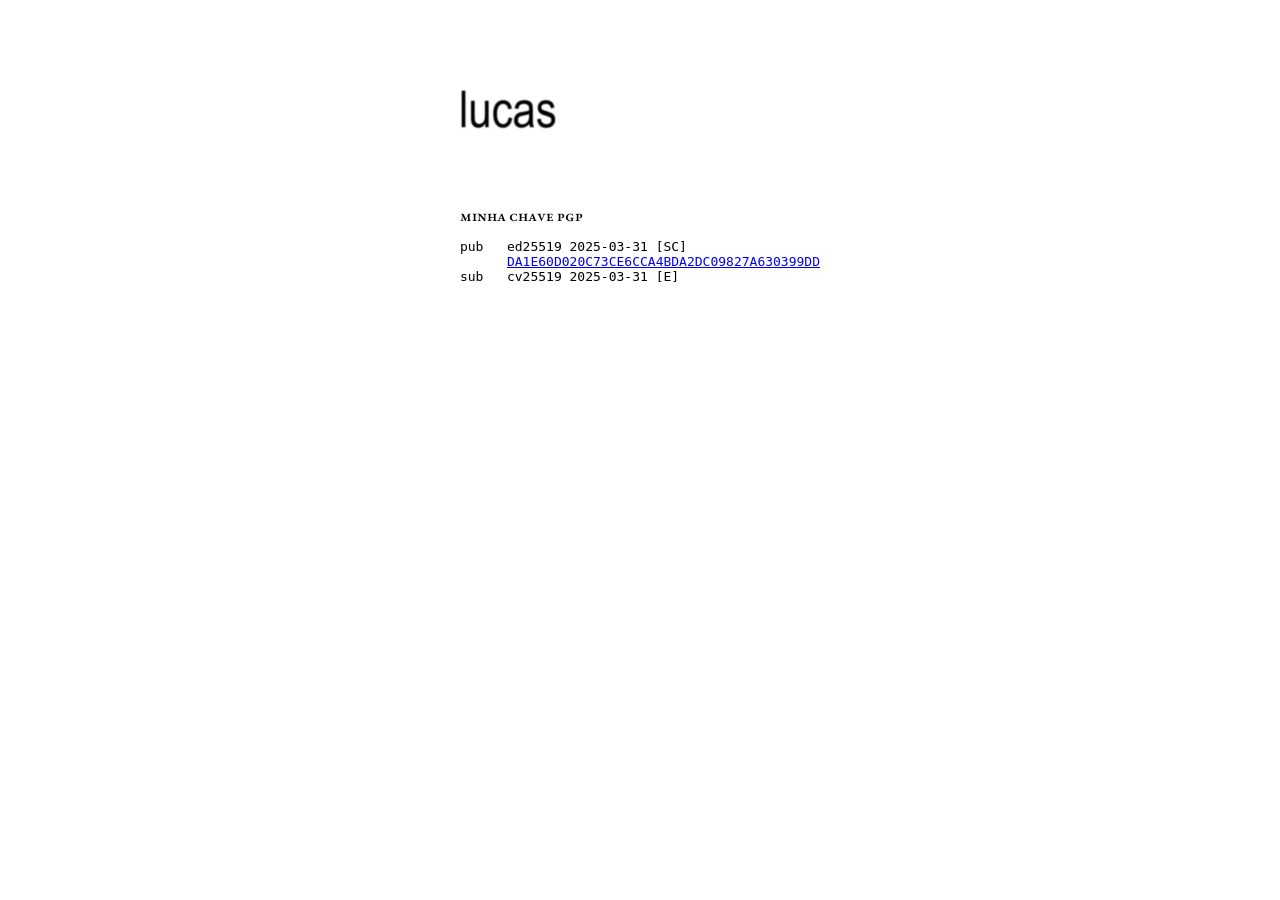
<file: index.html>
<!DOCTYPE html>
<html lang="pt">
<head>
<meta charset="utf-8">
<meta name="viewport" content="width=device-width, initial-scale=1">
<link href="estilo.css" rel="stylesheet" type="text/css">
<meta name="robots" content="noindex, nofollow">
<title>página inicial</title>
</head>

<body>

<main>

<img src="lucas.webp" alt="" width="120" height="120">

<article>

<h2>Minha chave PGP</h2>
<pre>pub   ed25519 2025-03-31 [SC]
      <a href="chave.asc">DA1E60D020C73CE6CCA4BDA2DC09827A630399DD</a>
sub   cv25519 2025-03-31 [E]
</pre>

</article>

</main>
</body>
</html>
</file>
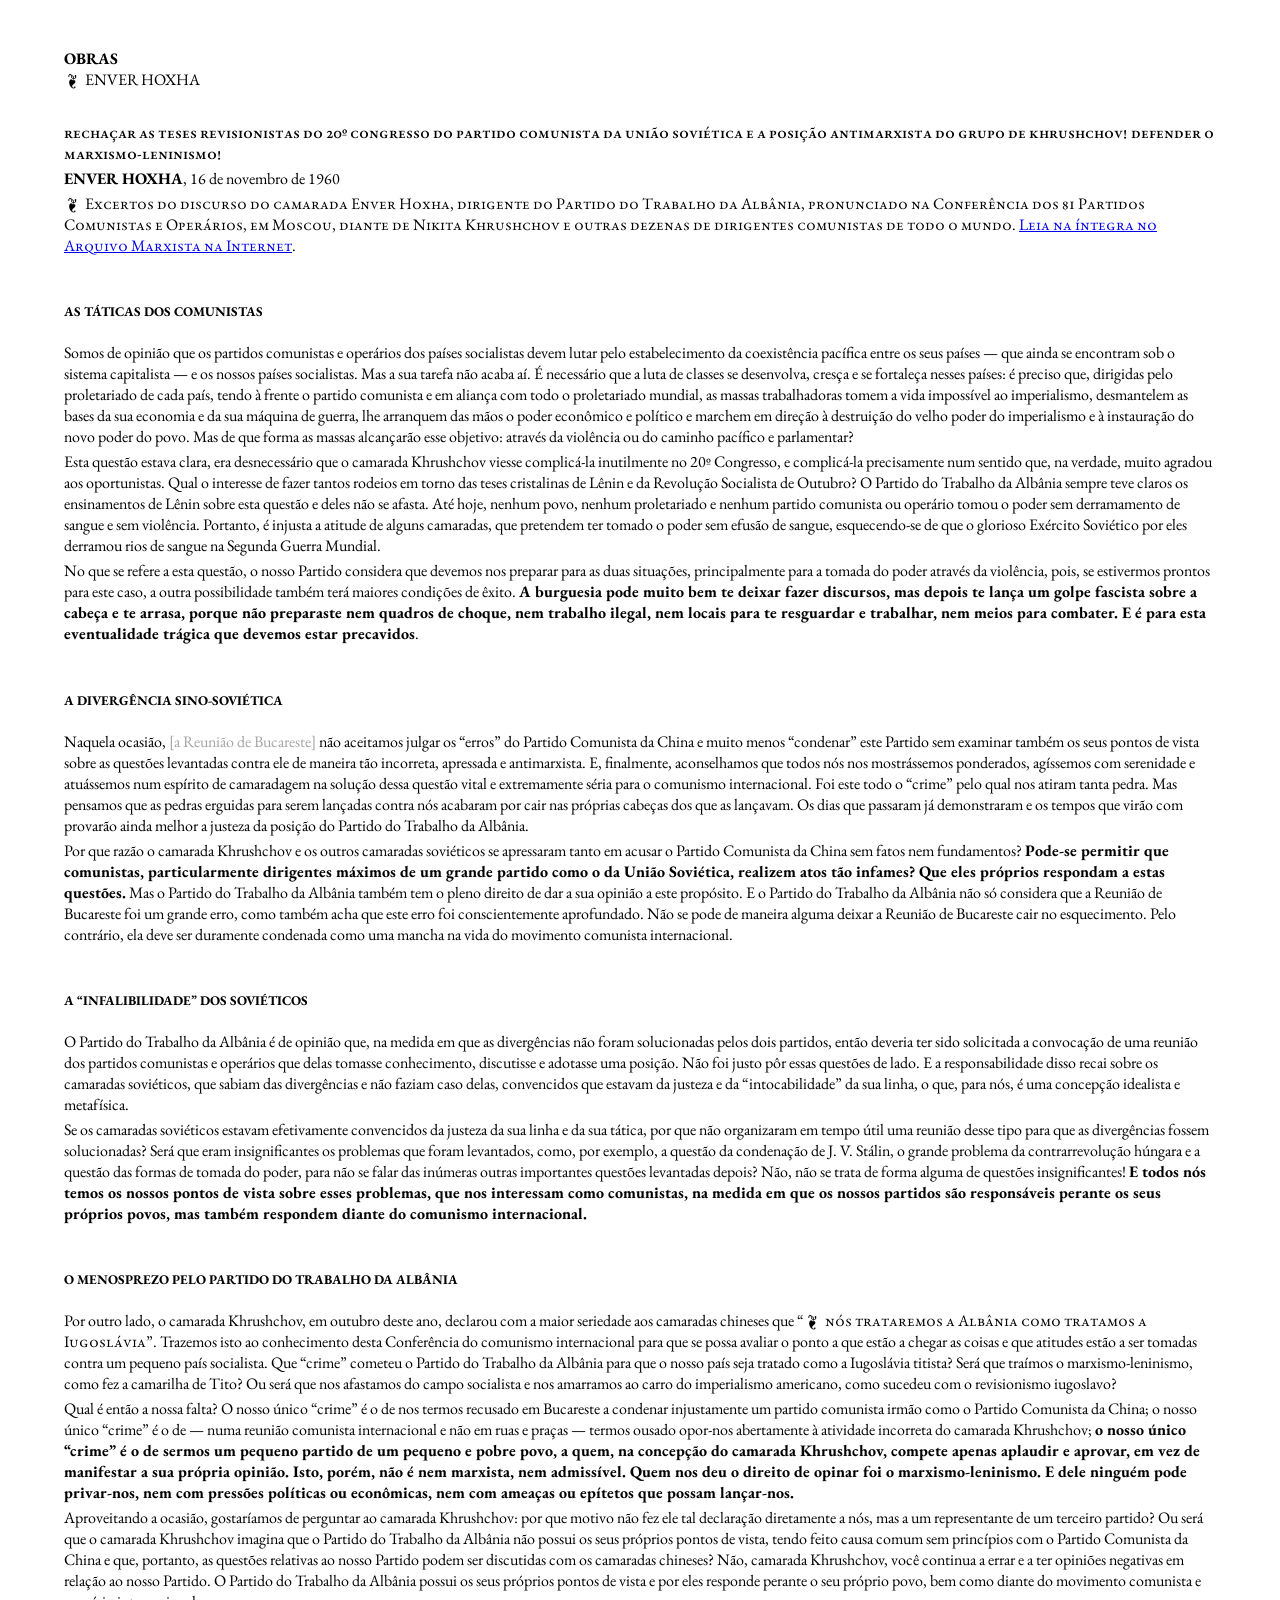
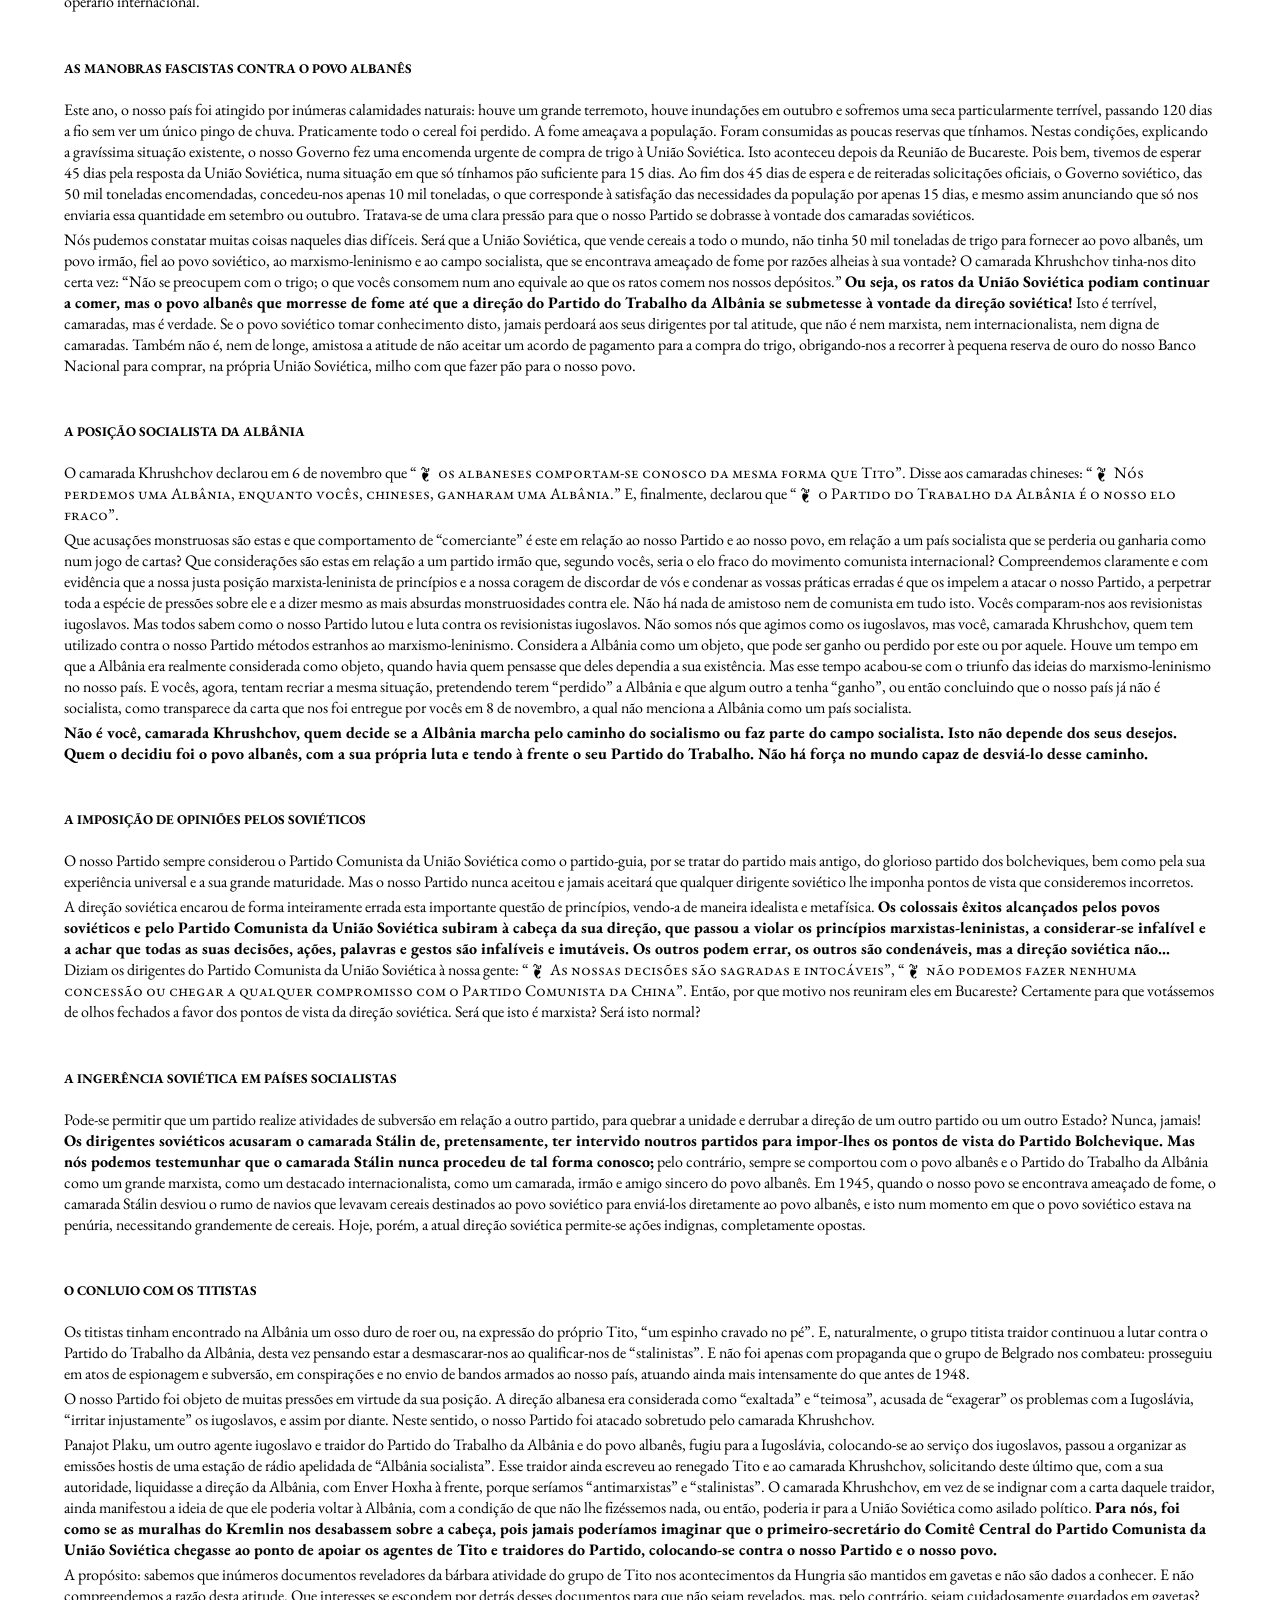
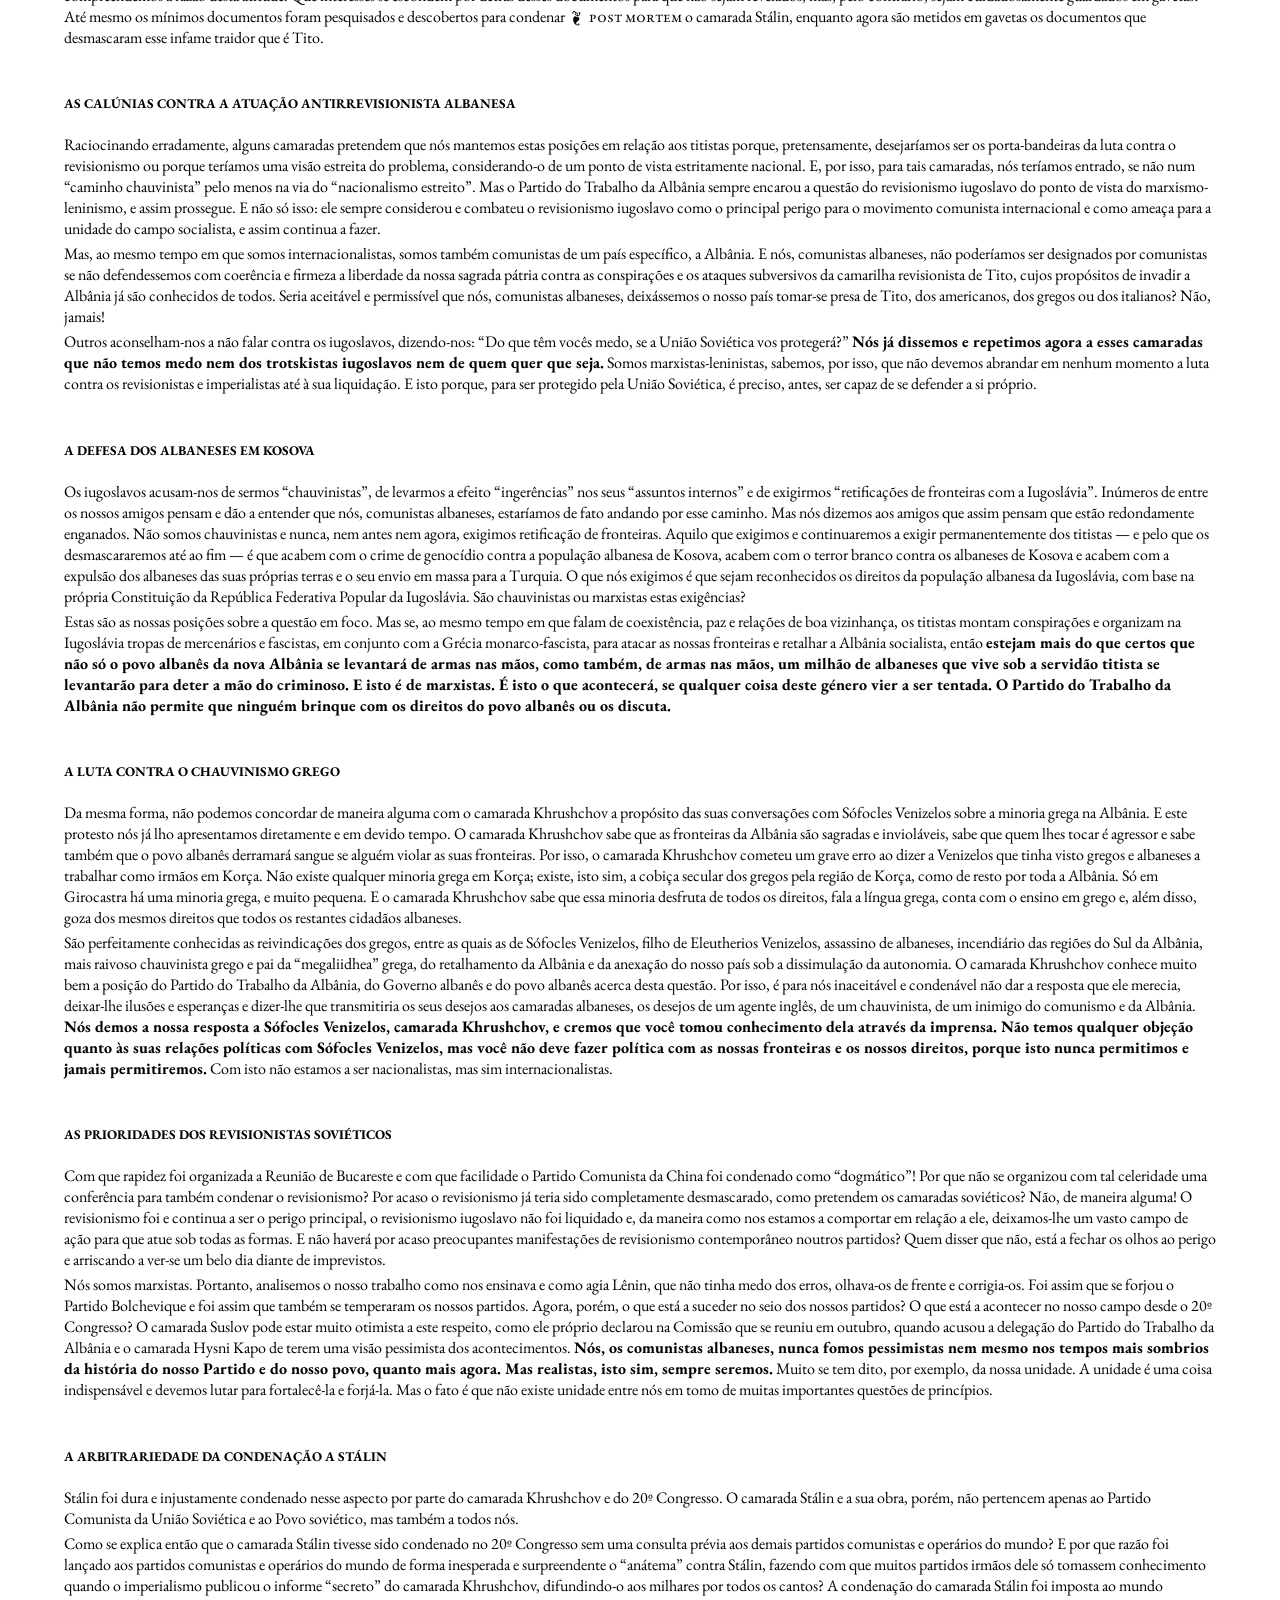
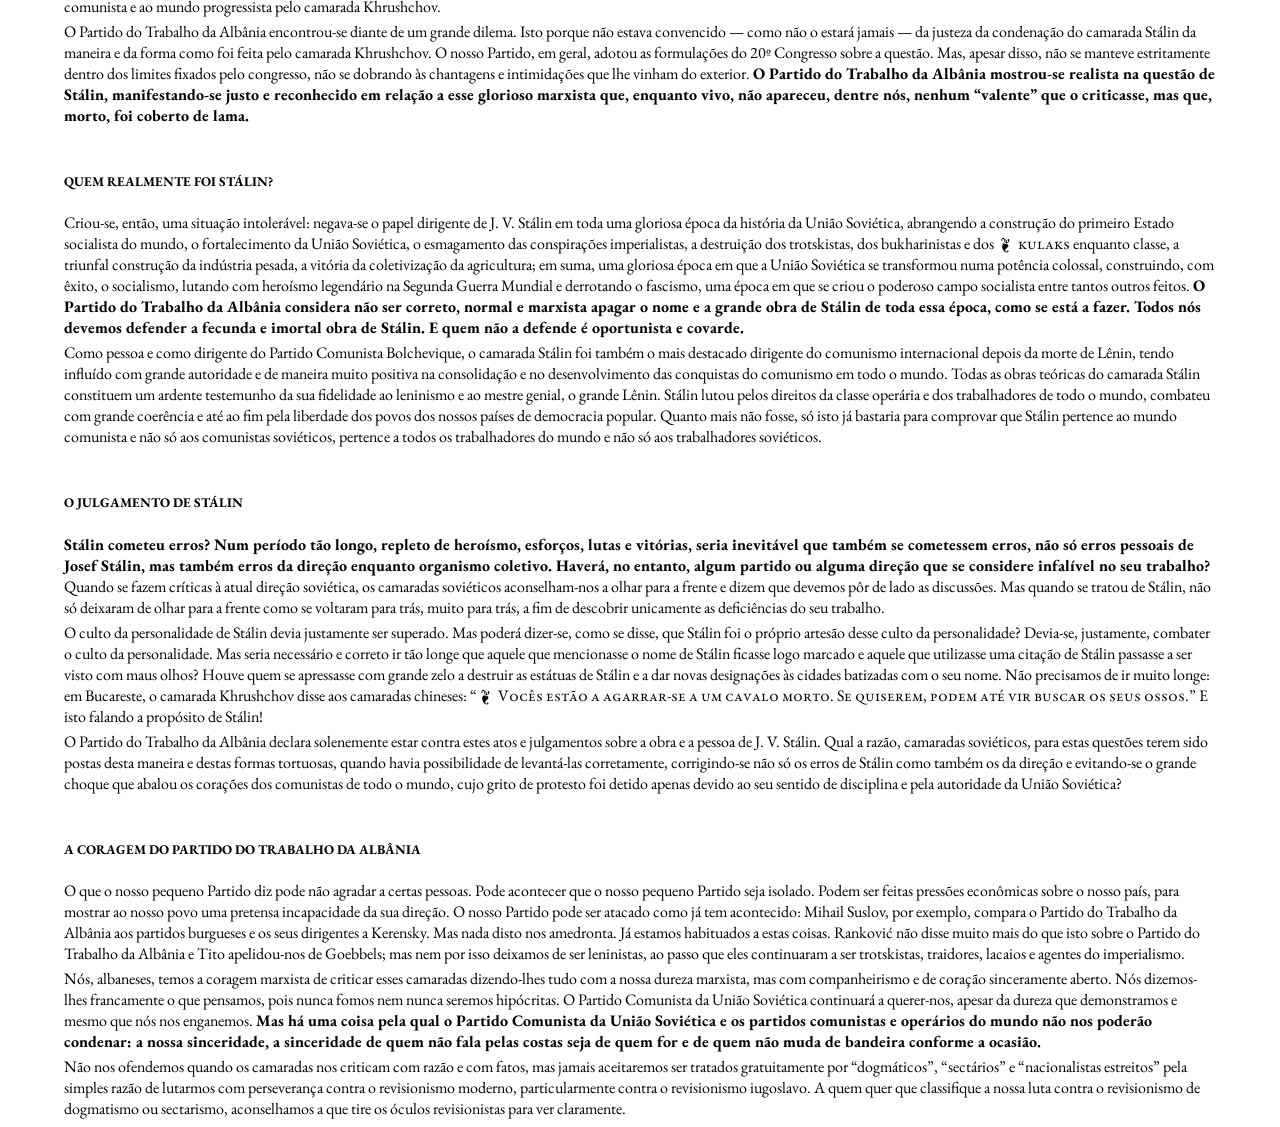
<file: teses.htm>
<!DOCTYPE html>
<html lang="pt"><head>
	<title>Enver Hoxha - Rechaçar as teses revisionistas do 20.&ordm; Congresso do Partido Comunista da União Soviética</title>
	<link rel="icon" href="data:image/svg+xml,<svg xmlns=%22http://www.w3.org/2000/svg%22 viewBox=%220 0 100 100%22><text y=%221em%22 font-size=%2280%22>🔥</text></svg>">
	<meta name="viewport" content="width=device-width, initial-scale=1.0">
	<link rel="stylesheet" type="text/css" href="estilo.css">
</head>

<body><div>

<header>
<p><b>OBRAS</b> <br>
<em>ENVER HOXHA</em> </p>
</header>

<h2 style="text-align: left;">RECHAÇAR AS TESES REVISIONISTAS DO 20º CONGRESSO DO PARTIDO COMUNISTA DA UNIÃO SOVIÉTICA E A POSIÇÃO ANTIMARXISTA DO GRUPO DE KHRUSHCHOV! DEFENDER O MARXISMO-LENINISMO!</h2>
<p><b>ENVER HOXHA</b>, 16 de novembro de 1960</p>

<p><em>Excertos do discurso do camarada Enver Hoxha, dirigente do Partido do Trabalho da Albânia, pronunciado na Conferência dos 81 Partidos Comunistas e Operários, em Moscou, diante de Nikita Khrushchov e outras dezenas de dirigentes comunistas de todo o mundo. <a href="http://marxists.org/portugues/hoxha/1960/11/16.htm">Leia na íntegra no Arquivo Marxista na Internet</a>.</em></p>

<p class="topo">&nbsp;</p>
<h5>AS TÁTICAS DOS COMUNISTAS</h5>
<p>Somos de opinião que os partidos comunistas e operários dos países socialistas devem lutar pelo estabelecimento da coexistência pacífica entre os seus países — que ainda se encontram sob o sistema capitalista — e os nossos países socialistas. Mas a sua tarefa não acaba aí. É necessário que a luta de classes se desenvolva, cresça e se fortaleça nesses países: é preciso que, dirigidas pelo proletariado de cada país, tendo à frente o partido comunista e em aliança com todo o proletariado mundial, as massas trabalhadoras tomem a vida impossível ao imperialismo, desmantelem as bases da sua economia e da sua máquina de guerra, lhe arranquem das mãos o poder econômico e político e marchem em direção à destruição do velho poder do imperialismo e à instauração do novo poder do povo. Mas de que forma as massas alcançarão esse objetivo: através da violência ou do caminho pacífico e parlamentar?</p>
<p>Esta questão estava clara, era desnecessário que o camarada Khrushchov viesse complicá-la inutilmente no 20º Congresso, e complicá-la precisamente num sentido que, na verdade, muito agradou aos oportunistas. Qual o interesse de fazer tantos rodeios em torno das teses cristalinas de Lênin e da Revolução Socialista de Outubro? O Partido do Trabalho da Albânia sempre teve claros os ensinamentos de Lênin sobre esta questão e deles não se afasta. Até hoje, nenhum povo, nenhum proletariado e nenhum partido comunista ou operário tomou o poder sem derramamento de sangue e sem violência. Portanto, é injusta a atitude de alguns camaradas, que pretendem ter tomado o poder sem efusão de sangue, esquecendo-se de que o glorioso Exército Soviético por eles derramou rios de sangue na Segunda Guerra Mundial.</p>
<p>No que se refere a esta questão, o nosso Partido considera que devemos nos preparar para as duas situações, principalmente para a tomada do poder através da violência, pois, se estivermos prontos para este caso, a outra possibilidade também terá maiores condições de êxito. <b>A burguesia pode muito bem te deixar fazer discursos, mas depois te lança um golpe fascista sobre a cabeça e te arrasa, porque não preparaste nem quadros de choque, nem trabalho ilegal, nem locais para te resguardar e trabalhar, nem meios para combater. E é para esta eventualidade trágica que devemos estar precavidos</b>.</p>

<p class="topo">&nbsp;</p>
<h5>A DIVERGÊNCIA SINO-SOVIÉTICA</h5>
<p>Naquela ocasião, <span style="color:#a4a4a4;">[a Reunião de Bucareste]</span> não aceitamos julgar os &ldquo;erros&rdquo; do Partido Comunista da China e muito menos &ldquo;condenar&rdquo; este Partido sem examinar também os seus pontos de vista sobre as questões levantadas contra ele de maneira tão incorreta, apressada e antimarxista. E, finalmente, aconselhamos que todos nós nos mostrássemos ponderados, agíssemos com serenidade e atuássemos num espírito de camaradagem na solução dessa questão vital e extremamente séria para o comunismo internacional. Foi este todo o &ldquo;crime&rdquo; pelo qual nos atiram tanta pedra. Mas pensamos que as pedras erguidas para serem lançadas contra nós acabaram por cair nas próprias cabeças dos que as lançavam. Os dias que passaram já demonstraram e os tempos que virão com provarão ainda melhor a justeza da posição do Partido do Trabalho da Albânia.</p>
<p>Por que razão o camarada Khrushchov e os outros camaradas soviéticos se apressaram tanto em acusar o Partido Comunista da China sem fatos nem fundamentos? <b>Pode-se permitir que comunistas, particularmente dirigentes máximos de um grande partido como o da União Soviética, realizem atos tão infames? Que eles próprios respondam a estas questões.</b> Mas o Partido do Trabalho da Albânia também tem o pleno direito de dar a sua opinião a este propósito. E o Partido do Trabalho da Albânia não só considera que a Reunião de Bucareste foi um grande erro, como também acha que este erro foi conscientemente aprofundado. Não se pode de maneira alguma deixar a Reunião de Bucareste cair no esquecimento. Pelo contrário, ela deve ser duramente condenada como uma mancha na vida do movimento comunista internacional.</p>

<p class="topo">&nbsp;</p>
<h5>A &ldquo;INFALIBILIDADE&rdquo; DOS SOVIÉTICOS</h5>
<p>O Partido do Trabalho da Albânia é de opinião que, na medida em que as divergências não foram solucionadas pelos dois partidos, então deveria ter sido solicitada a convocação de uma reunião dos partidos comunistas e operários que delas tomasse conhecimento, discutisse e adotasse uma posição. Não foi justo pôr essas questões de lado. E a responsabilidade disso recai sobre os camaradas soviéticos, que sabiam das divergências e não faziam caso delas, convencidos que estavam da justeza e da &ldquo;intocabilidade&rdquo; da sua linha, o que, para nós, é uma concepção idealista e metafísica.</p>
<p>Se os camaradas soviéticos estavam efetivamente convencidos da justeza da sua linha e da sua tática, por que não organizaram em tempo útil uma reunião desse tipo para que as divergências fossem solucionadas? Será que eram insignificantes os problemas que foram levantados, como, por exemplo, a questão da condenação de J. V. Stálin, o grande problema da contrarrevolução húngara e a questão das formas de tomada do poder, para não se falar das inúmeras outras importantes questões levantadas depois? Não, não se trata de forma alguma de questões insignificantes! <b>E todos nós temos os nossos pontos de vista sobre esses problemas, que nos interessam como comunistas, na medida em que os nossos partidos são responsáveis perante os seus próprios povos, mas também respondem diante do comunismo internacional.</b></p>

<p class="topo">&nbsp;</p>
<h5>O MENOSPREZO PELO PARTIDO DO TRABALHO DA ALBÂNIA</h5>
<p>Por outro lado, o camarada Khrushchov, em outubro deste ano, declarou com a maior seriedade aos camaradas chineses que &ldquo;<em>nós trataremos a Albânia como tratamos a Iugoslávia</em>&rdquo;. Trazemos isto ao conhecimento desta Conferência do comunismo internacional para que se possa avaliar o ponto a que estão a chegar as coisas e que atitudes estão a ser tomadas contra um pequeno país socialista. Que &ldquo;crime&rdquo; cometeu o Partido do Trabalho da Albânia para que o nosso país seja tratado como a Iugoslávia titista? Será que traímos o marxismo-leninismo, como fez a camarilha de Tito? Ou será que nos afastamos do campo socialista e nos amarramos ao carro do imperialismo americano, como sucedeu com o revisionismo iugoslavo?</p>
<p>Qual é então a nossa falta? O nosso único &ldquo;crime&rdquo; é o de nos termos recusado em Bucareste a condenar injustamente um partido comunista irmão como o Partido Comunista da China; o nosso único &ldquo;crime&rdquo; é o de — numa reunião comunista internacional e não em ruas e praças — termos ousado opor-nos abertamente à atividade incorreta do camarada Khrushchov; <b>o nosso único &ldquo;crime&rdquo; é o de sermos um pequeno partido de um pequeno e pobre povo, a quem, na concepção do camarada Khrushchov, compete apenas aplaudir e aprovar, em vez de manifestar a sua própria opinião. Isto, porém, não é nem marxista, nem admissível. Quem nos deu o direito de opinar foi o marxismo-leninismo. E dele ninguém pode privar-nos, nem com pressões políticas ou econômicas, nem com ameaças ou epítetos que possam lançar-nos.</b></p>
<p>Aproveitando a ocasião, gostaríamos de perguntar ao camarada Khrushchov: por que motivo não fez ele tal declaração diretamente a nós, mas a um representante de um terceiro partido? Ou será que o camarada Khrushchov imagina que o Partido do Trabalho da Albânia não possui os seus próprios pontos de vista, tendo feito causa comum sem princípios com o Partido Comunista da China e que, portanto, as questões relativas ao nosso Partido podem ser discutidas com os camaradas chineses? Não, camarada Khrushchov, você continua a errar e a ter opiniões negativas em relação ao nosso Partido. O Partido do Trabalho da Albânia possui os seus próprios pontos de vista e por eles responde perante o seu próprio povo, bem como diante do movimento comunista e operário internacional.</p>

<p class="topo">&nbsp;</p>
<h5>AS MANOBRAS FASCISTAS CONTRA O POVO ALBANÊS</h5>
<p>Este ano, o nosso país foi atingido por inúmeras calamidades naturais: houve um grande terremoto, houve inundações em outubro e sofremos uma seca particularmente terrível, passando 120 dias a fio sem ver um único pingo de chuva. Praticamente todo o cereal foi perdido. A fome ameaçava a população. Foram consumidas as poucas reservas que tínhamos. Nestas condições, explicando a gravíssima situação existente, o nosso Governo fez uma encomenda urgente de compra de trigo à União Soviética. Isto aconteceu depois da Reunião de Bucareste. Pois bem, tivemos de esperar 45 dias pela resposta da União Soviética, numa situação em que só tínhamos pão suficiente para 15 dias. Ao fim dos 45 dias de espera e de reiteradas solicitações oficiais, o Governo soviético, das 50 mil toneladas encomendadas, concedeu-nos apenas 10 mil toneladas, o que corresponde à satisfação das necessidades da população por apenas 15 dias, e mesmo assim anunciando que só nos enviaria essa quantidade em setembro ou outubro. Tratava-se de uma clara pressão para que o nosso Partido se dobrasse à vontade dos camaradas soviéticos.</p>
<p>Nós pudemos constatar muitas coisas naqueles dias difíceis. Será que a União Soviética, que vende cereais a todo o mundo, não tinha 50 mil toneladas de trigo para fornecer ao povo albanês, um povo irmão, fiel ao povo soviético, ao marxismo-leninismo e ao campo socialista, que se encontrava ameaçado de fome por razões alheias à sua vontade? O camarada Khrushchov tinha-nos dito certa vez: &ldquo;Não se preocupem com o trigo; o que vocês consomem num ano equivale ao que os ratos comem nos nossos depósitos.&rdquo; <b>Ou seja, os ratos da União Soviética podiam continuar a comer, mas o povo albanês que morresse de fome até que a direção do Partido do Trabalho da Albânia se submetesse à vontade da direção soviética!</b> Isto é terrível, camaradas, mas é verdade. Se o povo soviético tomar conhecimento disto, jamais perdoará aos seus dirigentes por tal atitude, que não é nem marxista, nem internacionalista, nem digna de camaradas. Também não é, nem de longe, amistosa a atitude de não aceitar um acordo de pagamento para a compra do trigo, obrigando-nos a recorrer à pequena reserva de ouro do nosso Banco Nacional para comprar, na própria União Soviética, milho com que fazer pão para o nosso povo.</p>

<p class="topo">&nbsp;</p>
<h5>A POSIÇÃO SOCIALISTA DA ALBÂNIA</h5>
<p>O camarada Khrushchov declarou em 6 de novembro que &ldquo;<em>os albaneses comportam-se conosco da mesma forma que Tito</em>&rdquo;. Disse aos camaradas chineses: &ldquo;<em>Nós perdemos uma Albânia, enquanto vocês, chineses, ganharam uma Albânia.</em>&rdquo; E, finalmente, declarou que &ldquo;<em>o Partido do Trabalho da Albânia é o nosso elo fraco</em>&rdquo;.</p>
<p>Que acusações monstruosas são estas e que comportamento de &ldquo;comerciante&rdquo; é este em relação ao nosso Partido e ao nosso povo, em relação a um país socialista que se perderia ou ganharia como num jogo de cartas? Que considerações são estas em relação a um partido irmão que, segundo vocês, seria o elo fraco do movimento comunista internacional? Compreendemos claramente e com evidência que a nossa justa posição marxista-leninista de princípios e a nossa coragem de discordar de vós e condenar as vossas práticas erradas é que os impelem a atacar o nosso Partido, a perpetrar toda a espécie de pressões sobre ele e a dizer mesmo as mais absurdas monstruosidades contra ele. Não há nada de amistoso nem de comunista em tudo isto. Vocês comparam-nos aos revisionistas iugoslavos. Mas todos sabem como o nosso Partido lutou e luta contra os revisionistas iugoslavos. Não somos nós que agimos como os iugoslavos, mas você, camarada Khrushchov, quem tem utilizado contra o nosso Partido métodos estranhos ao marxismo-leninismo. Considera a Albânia como um objeto, que pode ser ganho ou perdido por este ou por aquele. Houve um tempo em que a Albânia era realmente considerada como objeto, quando havia quem pensasse que deles dependia a sua existência. Mas esse tempo acabou-se com o triunfo das ideias do marxismo-leninismo no nosso país. E vocês, agora, tentam recriar a mesma situação, pretendendo terem &ldquo;perdido&rdquo; a Albânia e que algum outro a tenha &ldquo;ganho&rdquo;, ou então concluindo que o nosso país já não é socialista, como transparece da carta que nos foi entregue por vocês em 8 de novembro, a qual não menciona a Albânia como um país socialista.</p>
<p><b>Não é você, camarada Khrushchov, quem decide se a Albânia marcha pelo caminho do socialismo ou faz parte do campo socialista. Isto não depende dos seus desejos. Quem o decidiu foi o povo albanês, com a sua própria luta e tendo à frente o seu Partido do Trabalho. Não há força no mundo capaz de desviá-lo desse caminho.</b></p>

<p class="topo">&nbsp;</p>
<h5>A IMPOSIÇÃO DE OPINIÕES PELOS SOVIÉTICOS</h5>
<p>O nosso Partido sempre considerou o Partido Comunista da União Soviética como o partido-guia, por se tratar do partido mais antigo, do glorioso partido dos bolcheviques, bem como pela sua experiência universal e a sua grande maturidade. Mas o nosso Partido nunca aceitou e jamais aceitará que qualquer dirigente soviético lhe imponha pontos de vista que consideremos incorretos.</p>
<p>A direção soviética encarou de forma inteiramente errada esta importante questão de princípios, vendo-a de maneira idealista e metafísica. <b>Os colossais êxitos alcançados pelos povos soviéticos e pelo Partido Comunista da União Soviética subiram à cabeça da sua direção, que passou a violar os princípios marxistas-leninistas, a considerar-se infalível e a achar que todas as suas decisões, ações, palavras e gestos são infalíveis e imutáveis. Os outros podem errar, os outros são condenáveis, mas a direção soviética não…</b> Diziam os dirigentes do Partido Comunista da União Soviética à nossa gente: &ldquo;<em>As nossas decisões são sagradas e intocáveis</em>&rdquo;, &ldquo;<em>não podemos fazer nenhuma concessão ou chegar a qualquer compromisso com o Partido Comunista da China</em>&rdquo;. Então, por que motivo nos reuniram eles em Bucareste? Certamente para que votássemos de olhos fechados a favor dos pontos de vista da direção soviética. Será que isto é marxista? Será isto normal?</p>

<p class="topo">&nbsp;</p>
<h5>A INGERÊNCIA SOVIÉTICA EM PAÍSES SOCIALISTAS</h5>
<p>Pode-se permitir que um partido realize atividades de subversão em relação a outro partido, para quebrar a unidade e derrubar a direção de um outro partido ou um outro Estado? Nunca, jamais! <b>Os dirigentes soviéticos acusaram o camarada Stálin de, pretensamente, ter intervido noutros partidos para impor-lhes os pontos de vista do Partido Bolchevique. Mas nós podemos testemunhar que o camarada Stálin nunca procedeu de tal forma conosco;</b> pelo contrário, sempre se comportou com o povo albanês e o Partido do Trabalho da Albânia como um grande marxista, como um destacado internacionalista, como um camarada, irmão e amigo sincero do povo albanês. Em 1945, quando o nosso povo se encontrava ameaçado de fome, o camarada Stálin desviou o rumo de navios que levavam cereais destinados ao povo soviético para enviá-los diretamente ao povo albanês, e isto num momento em que o povo soviético estava na penúria, necessitando grandemente de cereais. Hoje, porém, a atual direção soviética permite-se ações indignas, completamente opostas.</p>

<p class="topo">&nbsp;</p>
<h5>O CONLUIO COM OS TITISTAS</h5>
<p>Os titistas tinham encontrado na Albânia um osso duro de roer ou, na expressão do próprio Tito, &ldquo;um espinho cravado no pé&rdquo;. E, naturalmente, o grupo titista traidor continuou a lutar contra o Partido do Trabalho da Albânia, desta vez pensando estar a desmascarar-nos ao qualificar-nos de &ldquo;stalinistas&rdquo;. E não foi apenas com propaganda que o grupo de Belgrado nos combateu: prosseguiu em atos de espionagem e subversão, em conspirações e no envio de bandos armados ao nosso país, atuando ainda mais intensamente do que antes de 1948.</p>
<p>O nosso Partido foi objeto de muitas pressões em virtude da sua posição. A direção albanesa era considerada como &ldquo;exaltada&rdquo; e &ldquo;teimosa&rdquo;, acusada de &ldquo;exagerar&rdquo; os problemas com a Iugoslávia, &ldquo;irritar injustamente&rdquo; os iugoslavos, e assim por diante. Neste sentido, o nosso Partido foi atacado sobretudo pelo camarada Khrushchov.</p>
<p>Panajot Plaku, um outro agente iugoslavo e traidor do Partido do Trabalho da Albânia e do povo albanês, fugiu para a Iugoslávia, colocando-se ao serviço dos iugoslavos, passou a organizar as emissões hostis de uma estação de rádio apelidada de &ldquo;Albânia socialista&rdquo;. Esse traidor ainda escreveu ao renegado Tito e ao camarada Khrushchov, solicitando deste último que, com a sua autoridade, liquidasse a direção da Albânia, com Enver Hoxha à frente, porque seríamos &ldquo;antimarxistas&rdquo; e &ldquo;stalinistas&rdquo;. O camarada Khrushchov, em vez de se indignar com a carta daquele traidor, ainda manifestou a ideia de que ele poderia voltar à Albânia, com a condição de que não lhe fizéssemos nada, ou então, poderia ir para a União Soviética como asilado político. <b>Para nós, foi como se as muralhas do Kremlin nos desabassem sobre a cabeça, pois jamais poderíamos imaginar que o primeiro-secretário do Comitê Central do Partido Comunista da União Soviética chegasse ao ponto de apoiar os agentes de Tito e traidores do Partido, colocando-se contra o nosso Partido e o nosso povo.</b></p>
<p>A propósito: sabemos que inúmeros documentos reveladores da bárbara atividade do grupo de Tito nos acontecimentos da Hungria são mantidos em gavetas e não são dados a conhecer. E não compreendemos a razão desta atitude. Que interesses se escondem por detrás desses documentos para que não sejam revelados, mas, pelo contrário, sejam cuidadosamente guardados em gavetas? Até mesmo os mínimos documentos foram pesquisados e descobertos para condenar <em>post mortem</em> o camarada Stálin, enquanto agora são metidos em gavetas os documentos que desmascaram esse infame traidor que é Tito.</p>

<p class="topo">&nbsp;</p>
<h5>AS CALÚNIAS CONTRA A ATUAÇÃO ANTIRREVISIONISTA ALBANESA</h5>
<p>Raciocinando erradamente, alguns camaradas pretendem que nós mantemos estas posições em relação aos titistas porque, pretensamente, desejaríamos ser os porta-bandeiras da luta contra o revisionismo ou porque teríamos uma visão estreita do problema, considerando-o de um ponto de vista estritamente nacional. E, por isso, para tais camaradas, nós teríamos entrado, se não num &ldquo;caminho chauvinista&rdquo; pelo menos na via do &ldquo;nacionalismo estreito&rdquo;. Mas o Partido do Trabalho da Albânia sempre encarou a questão do revisionismo iugoslavo do ponto de vista do marxismo-leninismo, e assim prossegue. E não só isso: ele sempre considerou e combateu o revisionismo iugoslavo como o principal perigo para o movimento comunista internacional e como ameaça para a unidade do campo socialista, e assim continua a fazer.</p>
<p>Mas, ao mesmo tempo em que somos internacionalistas, somos também comunistas de um país específico, a Albânia. E nós, comunistas albaneses, não poderíamos ser designados por comunistas se não defendessemos com coerência e firmeza a liberdade da nossa sagrada pátria contra as conspirações e os ataques subversivos da camarilha revisionista de Tito, cujos propósitos de invadir a Albânia já são conhecidos de todos. Seria aceitável e permissível que nós, comunistas albaneses, deixássemos o nosso país tomar-se presa de Tito, dos americanos, dos gregos ou dos italianos? Não, jamais!</p>
<p>Outros aconselham-nos a não falar contra os iugoslavos, dizendo-nos: &ldquo;Do que têm vocês medo, se a União Soviética vos protegerá?&rdquo; <b>Nós já dissemos e repetimos agora a esses camaradas que não temos medo nem dos trotskistas iugoslavos nem de quem quer que seja.</b> Somos marxistas-leninistas, sabemos, por isso, que não devemos abrandar em nenhum momento a luta contra os revisionistas e imperialistas até à sua liquidação. E isto porque, para ser protegido pela União Soviética, é preciso, antes, ser capaz de se defender a si próprio.</p>

<p class="topo">&nbsp;</p>
<h5>A DEFESA DOS ALBANESES EM KOSOVA</h5>
<p>Os iugoslavos acusam-nos de sermos &ldquo;chauvinistas&rdquo;, de levarmos a efeito &ldquo;ingerências&rdquo; nos seus &ldquo;assuntos internos&rdquo; e de exigirmos &ldquo;retificações de fronteiras com a Iugoslávia&rdquo;. Inúmeros de entre os nossos amigos pensam e dão a entender que nós, comunistas albaneses, estaríamos de fato andando por esse caminho. Mas nós dizemos aos amigos que assim pensam que estão redondamente enganados. Não somos chauvinistas e nunca, nem antes nem agora, exigimos retificação de fronteiras. Aquilo que exigimos e continuaremos a exigir permanentemente dos titistas — e pelo que os desmascararemos até ao fim — é que acabem com o crime de genocídio contra a população albanesa de Kosova, acabem com o terror branco contra os albaneses de Kosova e acabem com a expulsão dos albaneses das suas próprias terras e o seu envio em massa para a Turquia. O que nós exigimos é que sejam reconhecidos os direitos da população albanesa da Iugoslávia, com base na própria Constituição da República Federativa Popular da Iugoslávia. São chauvinistas ou marxistas estas exigências?</p>
<p>Estas são as nossas posições sobre a questão em foco. Mas se, ao mesmo tempo em que falam de coexistência, paz e relações de boa vizinhança, os titistas montam conspirações e organizam na Iugoslávia tropas de mercenários e fascistas, em conjunto com a Grécia monarco-fascista, para atacar as nossas fronteiras e retalhar a Albânia socialista, então <b>estejam mais do que certos que não só o povo albanês da nova Albânia se levantará de armas nas mãos, como também, de armas nas mãos, um milhão de albaneses que vive sob a servidão titista se levantarão para deter a mão do criminoso. E isto é de marxistas. É isto o que acontecerá, se qualquer coisa deste género vier a ser tentada. O Partido do Trabalho da Albânia não permite que ninguém brinque com os direitos do povo albanês ou os discuta.</b></p>

<p class="topo">&nbsp;</p>
<h5>A LUTA CONTRA O CHAUVINISMO GREGO</h5>
<p>Da mesma forma, não podemos concordar de maneira alguma com o camarada Khrushchov a propósito das suas conversações com Sófocles Venizelos sobre a minoria grega na Albânia. E este protesto nós já lho apresentamos diretamente e em devido tempo. O camarada Khrushchov sabe que as fronteiras da Albânia são sagradas e invioláveis, sabe que quem lhes tocar é agressor e sabe também que o povo albanês derramará sangue se alguém violar as suas fronteiras. Por isso, o camarada Khrushchov cometeu um grave erro ao dizer a Venizelos que tinha visto gregos e albaneses a trabalhar como irmãos em Korça. Não existe qualquer minoria grega em Korça; existe, isto sim, a cobiça secular dos gregos pela região de Korça, como de resto por toda a Albânia. Só em Girocastra há uma minoria grega, e muito pequena. E o camarada Khrushchov sabe que essa minoria desfruta de todos os direitos, fala a língua grega, conta com o ensino em grego e, além disso, goza dos mesmos direitos que todos os restantes cidadãos albaneses.</p>
<p>São perfeitamente conhecidas as reivindicações dos gregos, entre as quais as de Sófocles Venizelos, filho de Eleutherios Venizelos, assassino de albaneses, incendiário das regiões do Sul da Albânia, mais raivoso chauvinista grego e pai da &ldquo;megaliidhea&rdquo; grega, do retalhamento da Albânia e da anexação do nosso país sob a dissimulação da autonomia. O camarada Khrushchov conhece muito bem a posição do Partido do Trabalho da Albânia, do Governo albanês e do povo albanês acerca desta questão. Por isso, é para nós inaceitável e condenável não dar a resposta que ele merecia, deixar-lhe ilusões e esperanças e dizer-lhe que transmitiria os seus desejos aos camaradas albaneses, os desejos de um agente inglês, de um chauvinista, de um inimigo do comunismo e da Albânia. <b>Nós demos a nossa resposta a Sófocles Venizelos, camarada Khrushchov, e cremos que você tomou conhecimento dela através da imprensa. Não temos qualquer objeção quanto às suas relações políticas com Sófocles Venizelos, mas você não deve fazer política com as nossas fronteiras e os nossos direitos, porque isto nunca permitimos e jamais permitiremos.</b> Com isto não estamos a ser nacionalistas, mas sim internacionalistas.</p>

<p class="topo">&nbsp;</p>
<h5>AS PRIORIDADES DOS REVISIONISTAS SOVIÉTICOS</h5>
<p>Com que rapidez foi organizada a Reunião de Bucareste e com que facilidade o Partido Comunista da China foi condenado como &ldquo;dogmático&rdquo;! Por que não se organizou com tal celeridade uma conferência para também condenar o revisionismo? Por acaso o revisionismo já teria sido completamente desmascarado, como pretendem os camaradas soviéticos? Não, de maneira alguma! O revisionismo foi e continua a ser o perigo principal, o revisionismo iugoslavo não foi liquidado e, da maneira como nos estamos a comportar em relação a ele, deixamos-lhe um vasto campo de ação para que atue sob todas as formas. E não haverá por acaso preocupantes manifestações de revisionismo contemporâneo noutros partidos? Quem disser que não, está a fechar os olhos ao perigo e arriscando a ver-se um belo dia diante de imprevistos.</p>
<p>Nós somos marxistas. Portanto, analisemos o nosso trabalho como nos ensinava e como agia Lênin, que não tinha medo dos erros, olhava-os de frente e corrigia-os. Foi assim que se forjou o Partido Bolchevique e foi assim que também se temperaram os nossos partidos. Agora, porém, o que está a suceder no seio dos nossos partidos? O que está a acontecer no nosso campo desde o 20º Congresso? O camarada Suslov pode estar muito otimista a este respeito, como ele próprio declarou na Comissão que se reuniu em outubro, quando acusou a delegação do Partido do Trabalho da Albânia e o camarada Hysni Kapo de terem uma visão pessimista dos acontecimentos. <b>Nós, os comunistas albaneses, nunca fomos pessimistas nem mesmo nos tempos mais sombrios da história do nosso Partido e do nosso povo, quanto mais agora. Mas realistas, isto sim, sempre seremos.</b> Muito se tem dito, por exemplo, da nossa unidade. A unidade é uma coisa indispensável e devemos lutar para fortalecê-la e forjá-la. Mas o fato é que não existe unidade entre nós em tomo de muitas importantes questões de princípios.</p>

<p class="topo">&nbsp;</p>
<h5>A ARBITRARIEDADE DA CONDENAÇÃO A STÁLIN</h5>
<p>Stálin foi dura e injustamente condenado nesse aspecto por parte do camarada Khrushchov e do 20º Congresso. O camarada Stálin e a sua obra, porém, não pertencem apenas ao Partido Comunista da União Soviética e ao Povo soviético, mas também a todos nós. </p>
<p>Como se explica então que o camarada Stálin tivesse sido condenado no 20º Congresso sem uma consulta prévia aos demais partidos comunistas e operários do mundo? E por que razão foi lançado aos partidos comunistas e operários do mundo de forma inesperada e surpreendente o &ldquo;anátema&rdquo; contra Stálin, fazendo com que muitos partidos irmãos dele só tomassem conhecimento quando o imperialismo publicou o informe &ldquo;secreto&rdquo; do camarada Khrushchov, difundindo-o aos milhares por todos os cantos? A condenação do camarada Stálin foi imposta ao mundo comunista e ao mundo progressista pelo camarada Khrushchov.</p>
<p>O Partido do Trabalho da Albânia encontrou-se diante de um grande dilema. Isto porque não estava convencido — como não o estará jamais — da justeza da condenação do camarada Stálin da maneira e da forma como foi feita pelo camarada Khrushchov. O nosso Partido, em geral, adotou as formulações do 20º Congresso sobre a questão. Mas, apesar disso, não se manteve estritamente dentro dos limites fixados pelo congresso, não se dobrando às chantagens e intimidações que lhe vinham do exterior. <b>O Partido do Trabalho da Albânia mostrou-se realista na questão de Stálin, manifestando-se justo e reconhecido em relação a esse glorioso marxista que, enquanto vivo, não apareceu, dentre nós, nenhum &ldquo;valente&rdquo; que o criticasse, mas que, morto, foi coberto de lama.</b></p>

<p class="topo">&nbsp;</p>
<h5>QUEM REALMENTE FOI STÁLIN?</h5>
<p>Criou-se, então, uma situação intolerável: negava-se o papel dirigente de J. V. Stálin em toda uma gloriosa época da história da União Soviética, abrangendo a construção do primeiro Estado socialista do mundo, o fortalecimento da União Soviética, o esmagamento das conspirações imperialistas, a destruição dos trotskistas, dos bukharinistas e dos <em>kulaks</em> enquanto classe, a triunfal construção da indústria pesada, a vitória da coletivização da agricultura; em suma, uma gloriosa época em que a União Soviética se transformou numa potência colossal, construindo, com êxito, o socialismo, lutando com heroísmo legendário na Segunda Guerra Mundial e derrotando o fascismo, uma época em que se criou o poderoso campo socialista entre tantos outros feitos. <b>O Partido do Trabalho da Albânia considera não ser correto, normal e marxista apagar o nome e a grande obra de Stálin de toda essa época, como se está a fazer. Todos nós devemos defender a fecunda e imortal obra de Stálin. E quem não a defende é oportunista e covarde.</b></p>
<p>Como pessoa e como dirigente do Partido Comunista Bolchevique, o camarada Stálin foi também o mais destacado dirigente do comunismo internacional depois da morte de Lênin, tendo influído com grande autoridade e de maneira muito positiva na consolidação e no desenvolvimento das conquistas do comunismo em todo o mundo. Todas as obras teóricas do camarada Stálin constituem um ardente testemunho da sua fidelidade ao leninismo e ao mestre genial, o grande Lênin. Stálin lutou pelos direitos da classe operária e dos trabalhadores de todo o mundo, combateu com grande coerência e até ao fim pela liberdade dos povos dos nossos países de democracia popular. Quanto mais não fosse, só isto já bastaria para comprovar que Stálin pertence ao mundo comunista e não só aos comunistas soviéticos, pertence a todos os trabalhadores do mundo e não só aos trabalhadores soviéticos.</p>

<p class="topo">&nbsp;</p>
<h5>O JULGAMENTO DE STÁLIN</h5>
<p><b>Stálin cometeu erros? Num período tão longo, repleto de heroísmo, esforços, lutas e vitórias, seria inevitável que também se cometessem erros, não só erros pessoais de Josef Stálin, mas também erros da direção enquanto organismo coletivo. Haverá, no entanto, algum partido ou alguma direção que se considere infalível no seu trabalho?</b> Quando se fazem críticas à atual direção soviética, os camaradas soviéticos aconselham-nos a olhar para a frente e dizem que devemos pôr de lado as discussões. Mas quando se tratou de Stálin, não só deixaram de olhar para a frente como se voltaram para trás, muito para trás, a fim de descobrir unicamente as deficiências do seu trabalho.</p>
<p>O culto da personalidade de Stálin devia justamente ser superado. Mas poderá dizer-se, como se disse, que Stálin foi o próprio artesão desse culto da personalidade? Devia-se, justamente, combater o culto da personalidade. Mas seria necessário e correto ir tão longe que aquele que mencionasse o nome de Stálin ficasse logo marcado e aquele que utilizasse uma citação de Stálin passasse a ser visto com maus olhos? Houve quem se apressasse com grande zelo a destruir as estátuas de Stálin e a dar novas designações às cidades batizadas com o seu nome. Não precisamos de ir muito longe: em Bucareste, o camarada Khrushchov disse aos camaradas chineses: &ldquo;<em>Vocês estão a agarrar-se a um cavalo morto. Se quiserem, podem até vir buscar os seus ossos.</em>&rdquo; E isto falando a propósito de Stálin!</p>
<p>O Partido do Trabalho da Albânia declara solenemente estar contra estes atos e julgamentos sobre a obra e a pessoa de J. V. Stálin. Qual a razão, camaradas soviéticos, para estas questões terem sido postas desta maneira e destas formas tortuosas, quando havia possibilidade de levantá-las corretamente, corrigindo-se não só os erros de Stálin como também os da direção e evitando-se o grande choque que abalou os corações dos comunistas de todo o mundo, cujo grito de protesto foi detido apenas devido ao seu sentido de disciplina e pela autoridade da União Soviética?</p>

<p class="topo">&nbsp;</p>
<h5>A CORAGEM DO PARTIDO DO TRABALHO DA ALBÂNIA</h5>
<p>O que o nosso pequeno Partido diz pode não agradar a certas pessoas. Pode acontecer que o nosso pequeno Partido seja isolado. Podem ser feitas pressões econômicas sobre o nosso país, para mostrar ao nosso povo uma pretensa incapacidade da sua direção. O nosso Partido pode ser atacado como já tem acontecido: Mihail Suslov, por exemplo, compara o Partido do Trabalho da Albânia aos partidos burgueses e os seus dirigentes a Kerensky. Mas nada disto nos amedronta. Já estamos habituados a estas coisas. Ranković não disse muito mais do que isto sobre o Partido do Trabalho da Albânia e Tito apelidou-nos de Goebbels; mas nem por isso deixamos de ser leninistas, ao passo que eles continuaram a ser trotskistas, traidores, lacaios e agentes do imperialismo.</p>
<p>Nós, albaneses, temos a coragem marxista de criticar esses camaradas dizendo-lhes tudo com a nossa dureza marxista, mas com companheirismo e de coração sinceramente aberto. Nós dizemos-lhes francamente o que pensamos, pois nunca fomos nem nunca seremos hipócritas. O Partido Comunista da União Soviética continuará a querer-nos, apesar da dureza que demonstramos e mesmo que nós nos enganemos. <b>Mas há uma coisa pela qual o Partido Comunista da União Soviética e os partidos comunistas e operários do mundo não nos poderão condenar: a nossa sinceridade, a sinceridade de quem não fala pelas costas seja de quem for e de quem não muda de bandeira conforme a ocasião.</b></p>
<p>Não nos ofendemos quando os camaradas nos criticam com razão e com fatos, mas jamais aceitaremos ser tratados gratuitamente por &ldquo;dogmáticos&rdquo;, &ldquo;sectários&rdquo; e &ldquo;nacionalistas estreitos&rdquo; pela simples razão de lutarmos com perseverança contra o revisionismo moderno, particularmente contra o revisionismo iugoslavo. A quem quer que classifique a nossa luta contra o revisionismo de dogmatismo ou sectarismo, aconselhamos a que tire os óculos revisionistas para ver claramente.</p>

</div>
</body>
</html>
</file>
<file: estilo.css>
body 
{margin-top: 3rem; font-family: "EB Garamond"; margin-left: 5%; margin-right: 5%;}

main 
{max-width: max-content; margin: auto;}

main > img:first-of-type
{margin-left: -12px;}

main > article
{margin-bottom: 4rem;}

article section:nth-child(odd)
{text-align: right;}

h2
{font-size: 1rem; font-weight: 500; font-variant: all-small-caps; margin-bottom: 0.25rem; margin-top: 2rem;}

p
{margin-top: 0.25rem; margin-bottom: 0;}

cite
{font-style: normal;}
 cite[lang]
 {font-style: italic;}

em
{font-style: normal; font-variant: small-caps;}
 p em::before
 {content: '❦'; padding-left: .25rem; padding-right: .5rem;}
 h2 em
 {font-style: italic; font-variant-caps: normal;}

abbr
{text-decoration: none;}


#livros
{font-variant-ligatures: common-ligatures discretionary-ligatures historical-ligatures;}
 #livros h2 + p
 {font-size: 1.125rem;}

/* Copyright 2017 The EB Garamond Project Authors (https://github.com/octaviopardo/EBGaramond12) — OFL */

@font-face {
    font-family: "EB Garamond";
    src: url("ebgaramond/normal.ttf") format("truetype");
    font-weight: 400 800;
    font-style: normal;
    font-display: swap;
}

@font-face {
    font-family: "EB Garamond";
    src: url("ebgaramond/italico.ttf") format("truetype");
    font-weight: 400 800;
    font-style: italic;
    font-display: swap;
}

/* Licensed under SIL Open Font License, Version 1.1. (https://openfontlicense.org/documents/OFL.txt) */

@media (max-width: 480px)
{main {max-width: 100%;}}
</file>
